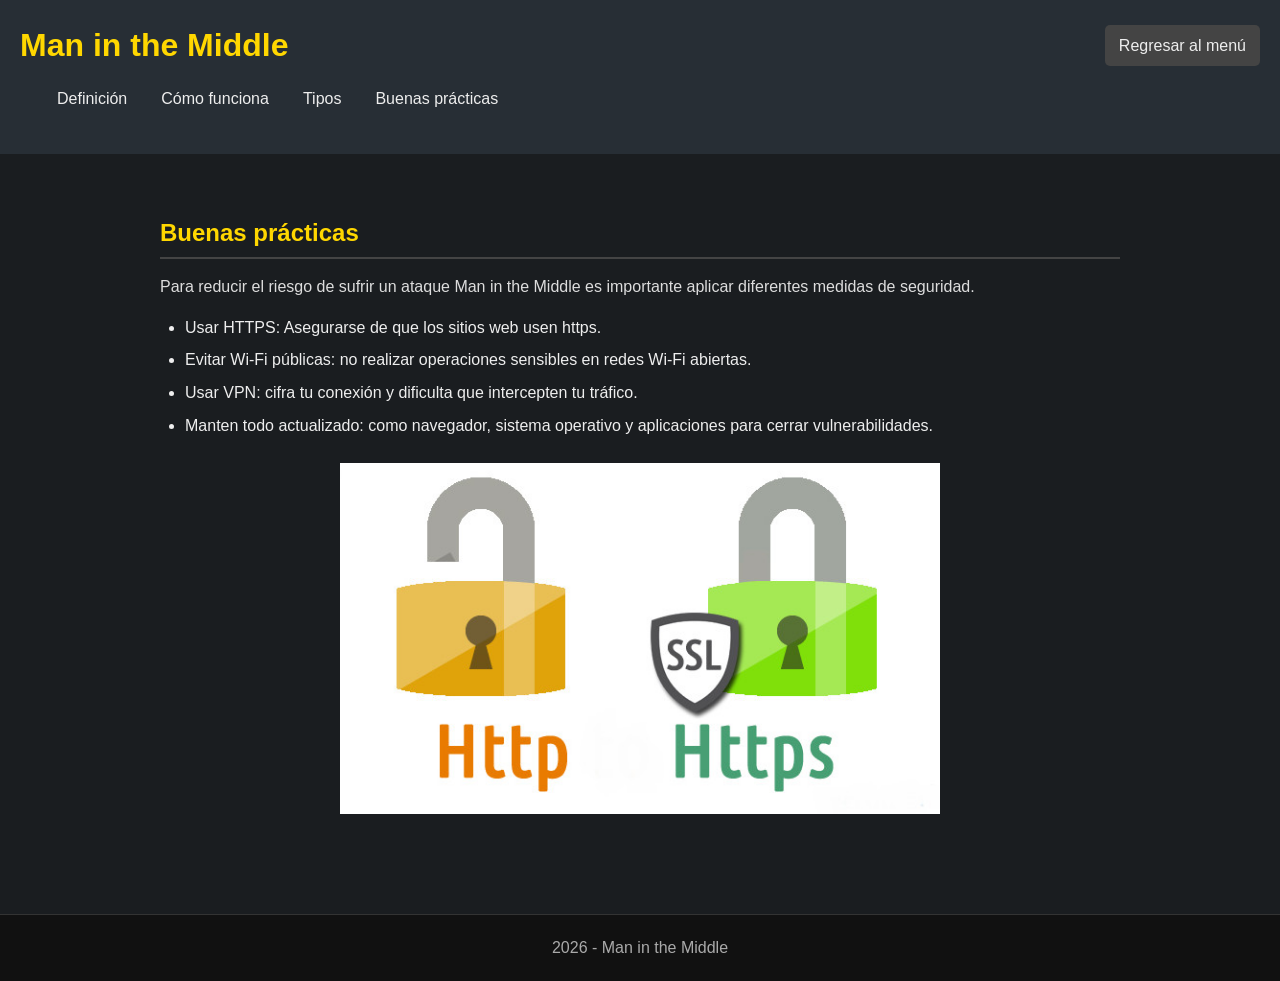
<file: buenas-practicas.html>
<!DOCTYPE html>
<html lang="es">
<head>
    <meta charset="UTF-8">
    <meta name="viewport" content="width=device-width, initial-scale=1.0">
    <title>Man in the Middle - Buenas prácticas</title>
    <link rel="stylesheet" href="css/styles.css">
</head>
<body>
    <header id="cabecera">
        <div class="top-bar">
            <h1>Man in the Middle</h1>
            <a href="info.html" class="volver">
                Regresar al menú
            </a>
        </div>
        <nav>
            <ul>
                <li>
                    <a href="definicion.html">
                        Definición
                    </a>
                </li>
                <li>
                    <a href="funcionamiento.html">
                        Cómo funciona
                    </a>
                </li>
                <li>
                    <a href="tipos.html">
                        Tipos
                    </a>
                </li>
                <li>
                    <a href="buenas-practicas.html">
                        Buenas prácticas
                    </a>
                </li>
            </ul>
        </nav>
    </header>
    <main id="contenido">
        <section>
            <h2>Buenas prácticas</h2>
            <p>
                Para reducir el riesgo de sufrir un ataque Man in
                the Middle es importante aplicar diferentes medidas
                de seguridad.
            </p>
            <ul>
                <li>
                    Usar HTTPS: Asegurarse de que los sitios web usen https.
                </li>
                <li>
                    Evitar Wi-Fi públicas: no realizar operaciones sensibles en redes Wi-Fi abiertas.
                </li>
                <li>
                    Usar VPN: cifra tu conexión y dificulta que intercepten tu tráfico.
                </li>
                <li>
                    Manten todo actualizado: como navegador, sistema operativo y aplicaciones para cerrar vulnerabilidades.
                </li>
            </ul>
            <p>
                <img src="imagenes/img-04.jpg" class="imagen-info">
            </p>
        </section>
    </main>
    <footer id="pie">
        <p>
           2026 - Man in the Middle
        </p>
    </footer>
</body>
</html>
</file>
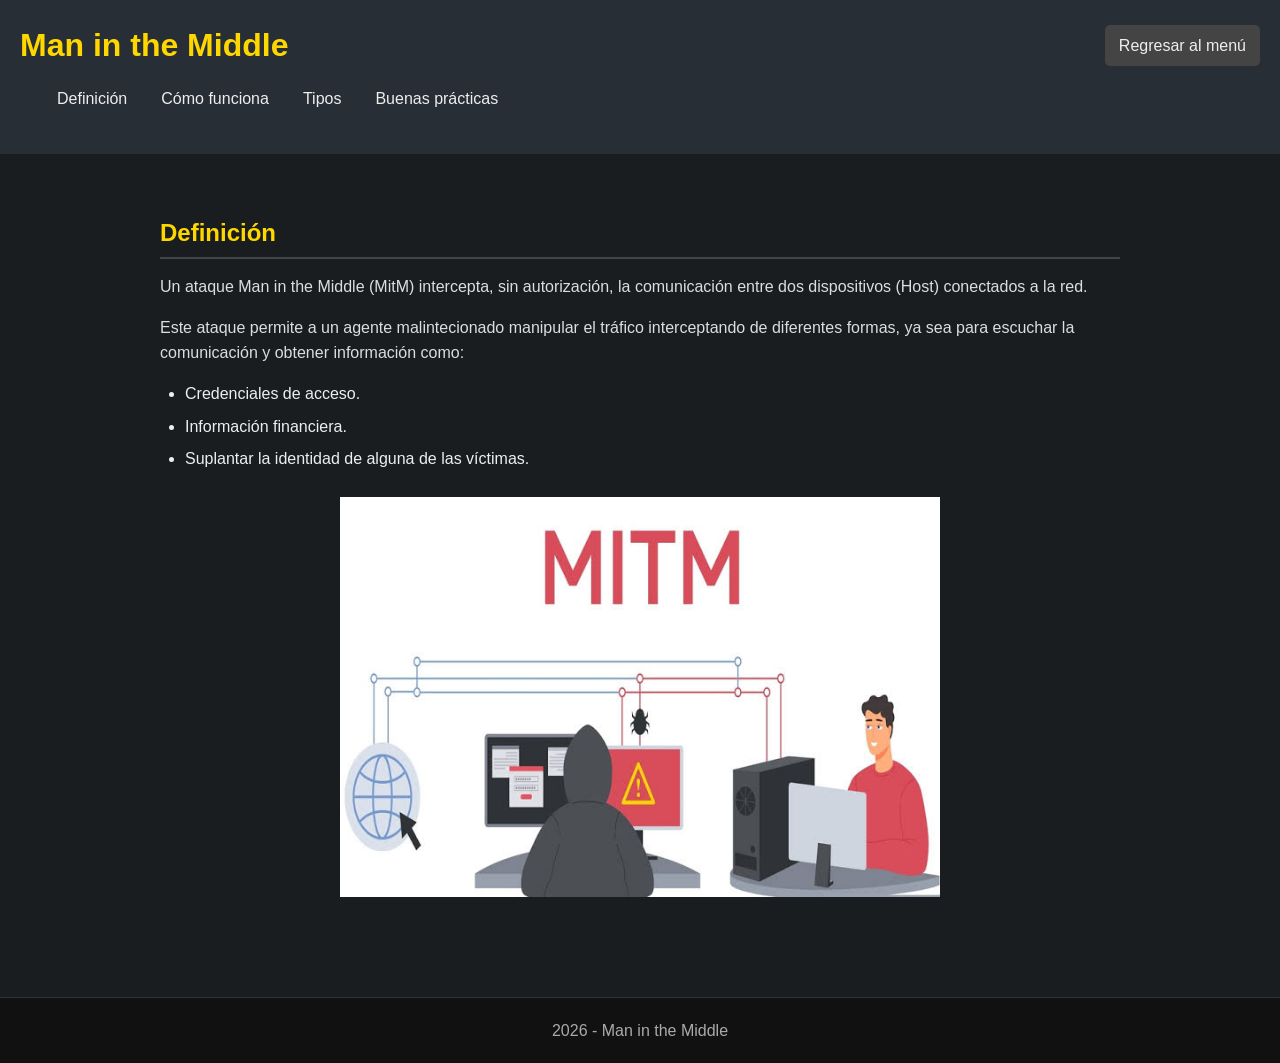
<file: definicion.html>
<!DOCTYPE html>
<html lang="es">
<head>
    <meta charset="UTF-8">
    <meta name="viewport" content="width=device-width, initial-scale=1.0">
    <title>Man in the Middle - Definición</title>
    <link rel="stylesheet" href="css/styles.css">
</head>
<body>
    <header id="cabecera">
        <div class="top-bar">
            <h1>Man in the Middle</h1>
            <a href="info.html" class="volver">
                Regresar al menú
            </a>
        </div>
        <nav>
            <ul>
                <li>
                    <a href="definicion.html">
                        Definición
                    </a>
                </li>
                <li>
                    <a href="funcionamiento.html">
                        Cómo funciona
                    </a>
                </li>
                <li>
                    <a href="tipos.html">
                        Tipos
                    </a>
                </li>
                <li>
                    <a href="buenas-practicas.html">
                        Buenas prácticas
                    </a>
                </li>
            </ul>
        </nav>
    </header>
    <main id="contenido">
        <section>
            <h2>Definición</h2>
            <p>
                Un ataque Man in the Middle (MitM) intercepta, sin autorización, la comunicación entre dos dispositivos (Host) conectados a la red. 
            </p>
            <p>
                Este ataque permite a un agente malintecionado manipular el tráfico interceptando de diferentes formas, ya sea para escuchar la comunicación y obtener información como:
            </p>
            <ul>
                <li>
                    Credenciales de acceso.
                </li>
                <li>
                    Información financiera.
                </li>
                <li>
                    Suplantar la identidad de alguna de las víctimas.
                </li>
            </ul>
            <p>
                <img src="imagenes/img-02.jpg" class="imagen-info">
            </p>
        </section>
    </main>
    <footer id="pie">
        <p>
            2026 - Man in the Middle
        </p>
    </footer>
</body>
</html>
</file>
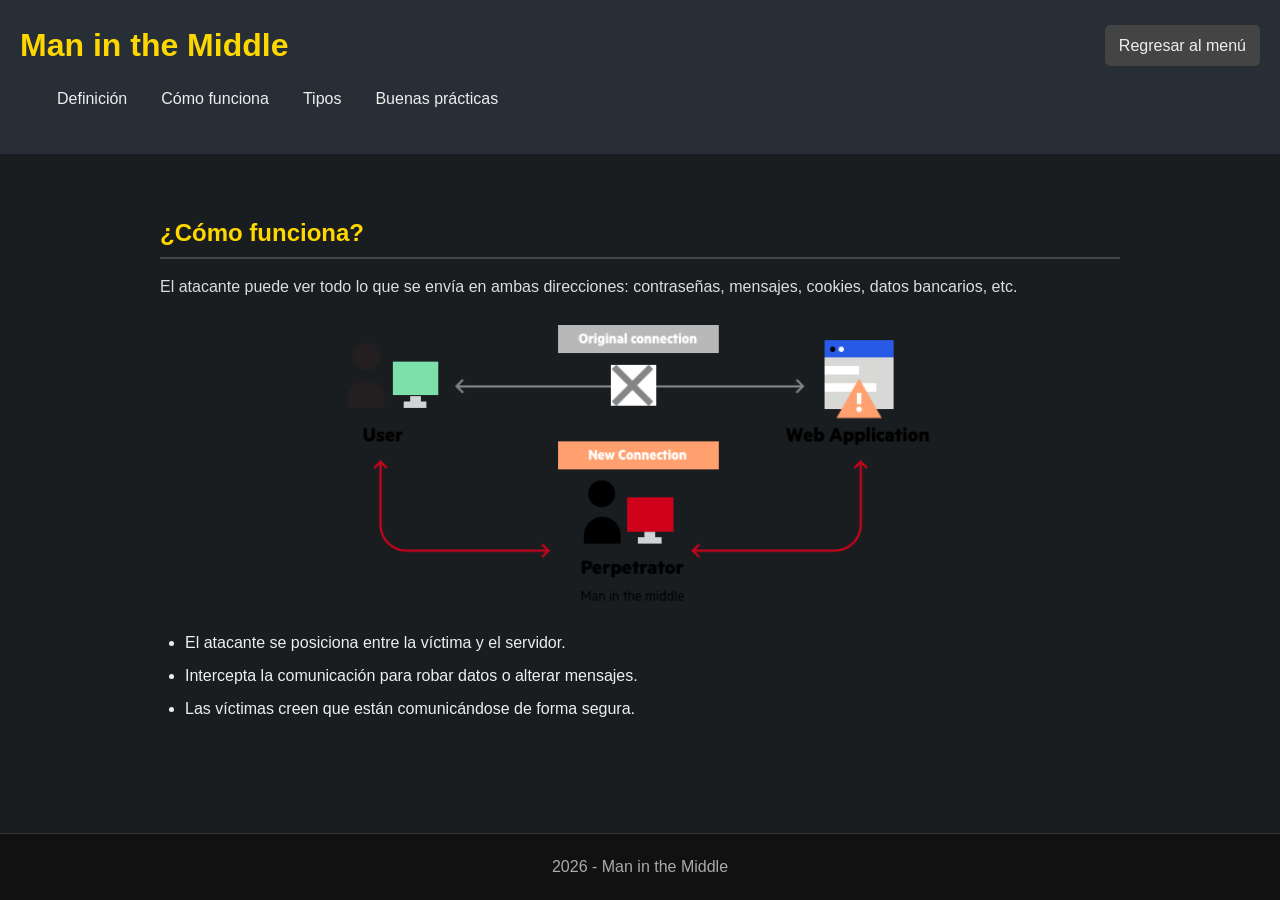
<file: funcionamiento.html>
<!DOCTYPE html>
<html lang="es">
<head>
    <meta charset="UTF-8">
    <meta name="viewport" content="width=device-width, initial-scale=1.0">
    <title>Man in the Middle - Cómo funciona</title>
    <link rel="stylesheet" href="css/styles.css">
</head>
<body>
    <header id="cabecera">
        <div class="top-bar">
            <h1>Man in the Middle</h1>
            <a href="info.html" class="volver">
                Regresar al menú
            </a>
        </div>
        <nav>
            <ul>
                <li>
                    <a href="definicion.html">
                        Definición
                    </a>
                </li>
                <li>
                    <a href="funcionamiento.html">
                        Cómo funciona
                    </a>
                </li>
                <li>
                    <a href="tipos.html">
                        Tipos
                    </a>
                </li>
                <li>
                    <a href="buenas-practicas.html">
                        Buenas prácticas
                    </a>
                </li>
            </ul>
        </nav>
    </header>
    <main id="contenido">
        <section>
            <h2>¿Cómo funciona?</h2>
            <p>
                El atacante puede ver todo lo que se envía en ambas direcciones: contraseñas, mensajes, cookies, datos bancarios, etc.
            </p>
            <img src="imagenes/img MitM.png" class="imagen-info">
            <ul>
                <li>
                    El atacante se posiciona entre la víctima y el servidor.
                </li>
                <li>
                    Intercepta la comunicación para robar datos o alterar mensajes.
                </li>
                <li>
                    Las víctimas creen que están comunicándose de forma segura.
                </li>
            </ul>
        </section>
    </main>
    <footer id="pie">
        <p>
            2026 - Man in the Middle
        </p>
    </footer>
</body>
</html>
</file>
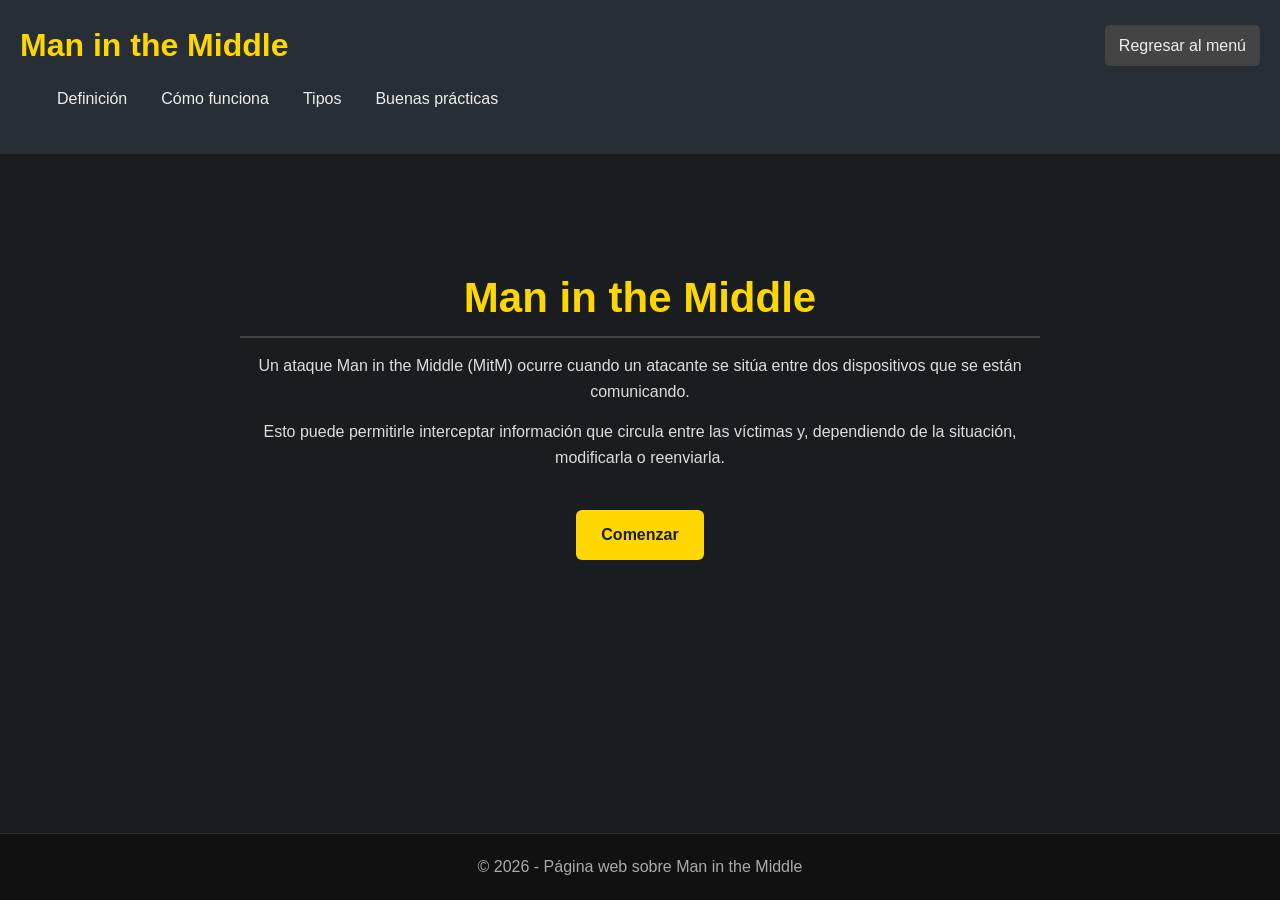
<file: info.html>
<!DOCTYPE html>
<html lang="es">
<head>
    <meta charset="UTF-8">
    <meta name="viewport" content="width=device-width, initial-scale=1.0">
    <title>Man in the Middle - Información</title>
    <link rel="stylesheet" href="css/styles.css">
</head>
<body>
    <header id="cabecera">
        <div class="top-bar">
            <h1>Man in the Middle</h1>
            <a href="index.html" class="volver">
                Regresar al menú
            </a>
        </div>
        <nav>
            <ul>
                <li>
                    <a href="definicion.html">
                        Definición
                    </a>
                </li>
                <li>
                    <a href="funcionamiento.html">
                        Cómo funciona
                    </a>
                </li>
                <li>
                    <a href="tipos.html">
                        Tipos
                    </a>
                </li>
                <li>
                    <a href="buenas-practicas.html">
                        Buenas prácticas
                    </a>
                </li>
            </ul>
        </nav>
    </header>
    <main id="contenido">
        <section class="inicio-MitM">
            <h2>Man in the Middle</h2>
            <p>
                Un ataque Man in the Middle (MitM) ocurre cuando
                un atacante se sitúa entre dos dispositivos que
                se están comunicando.
            </p>
            <p>
                Esto puede permitirle interceptar información
                que circula entre las víctimas y, dependiendo
                de la situación, modificarla o reenviarla.
            </p>
            <a href="definicion.html" class="boton-info">
                Comenzar
            </a>
        </section>
    </main>
    <footer id="pie">
        <p>
            © 2026 - Página web sobre Man in the Middle
        </p>
    </footer>
</body>
</html>
</file>
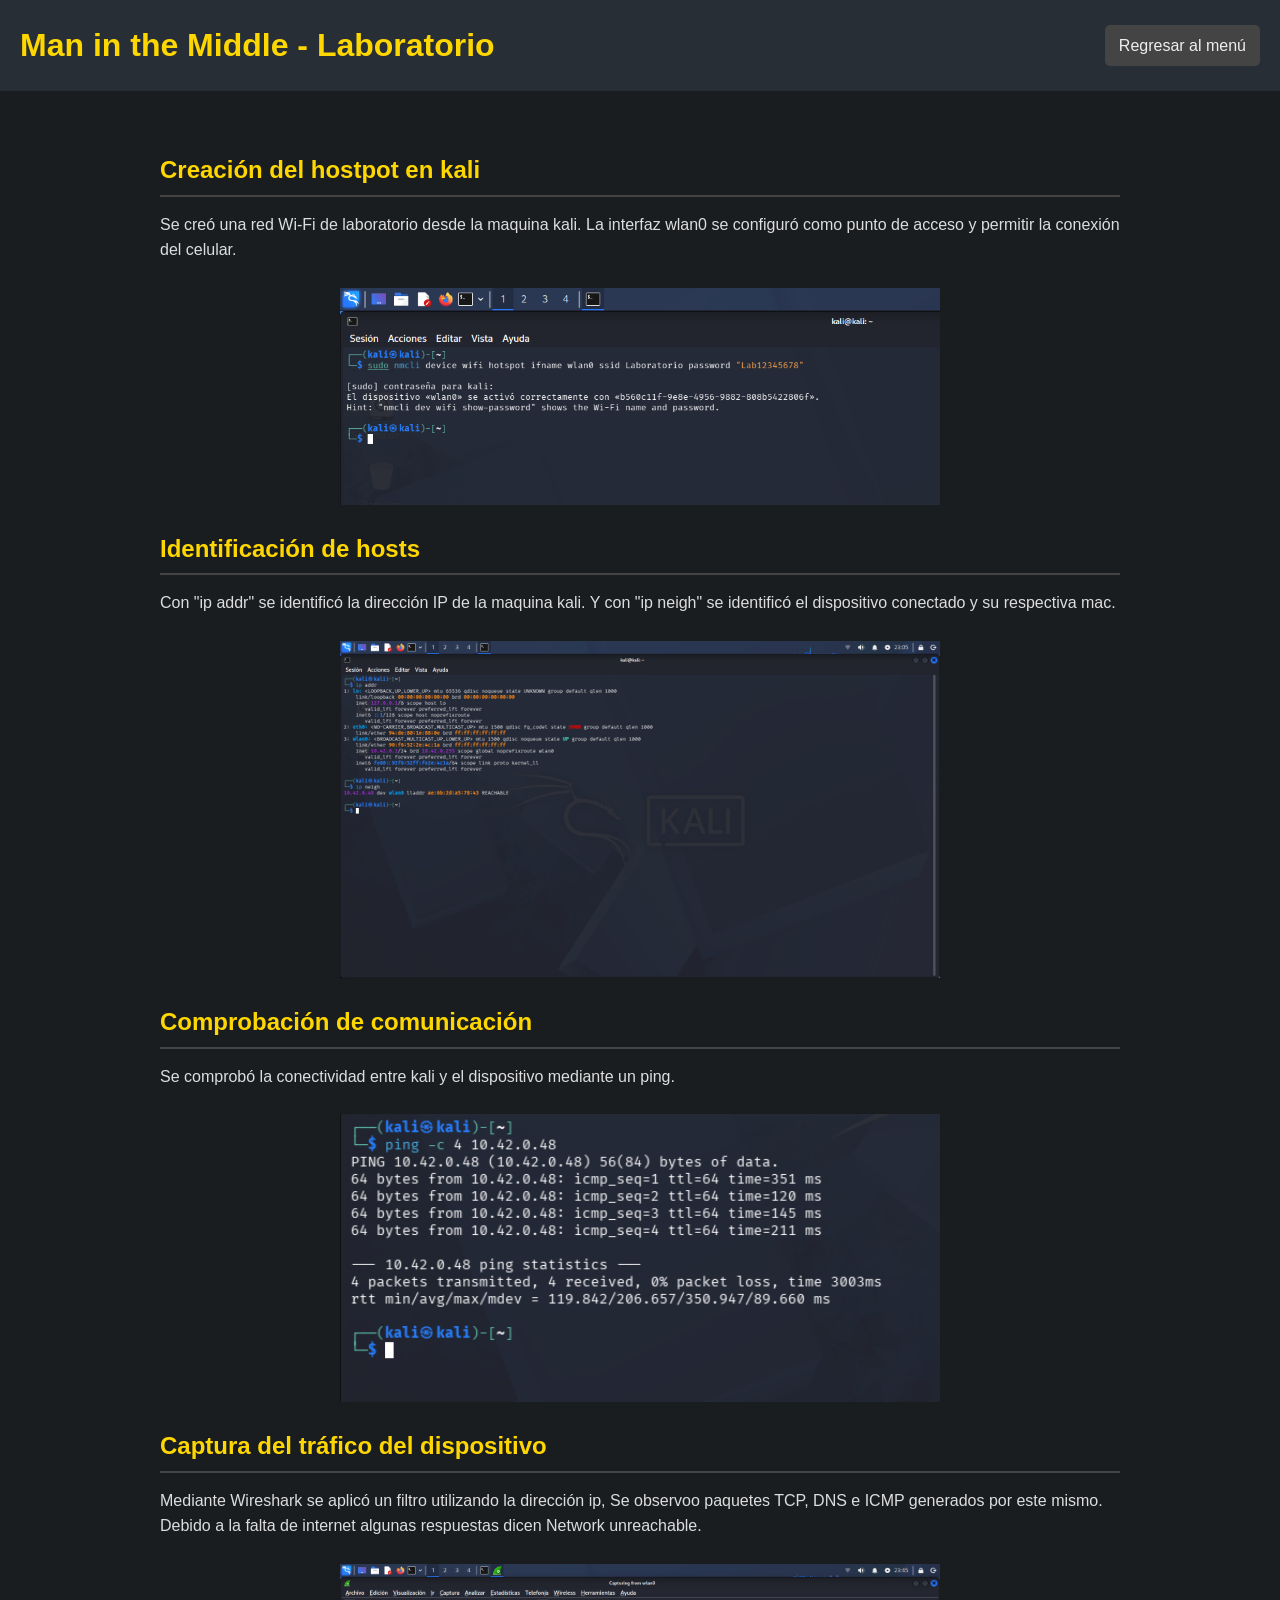
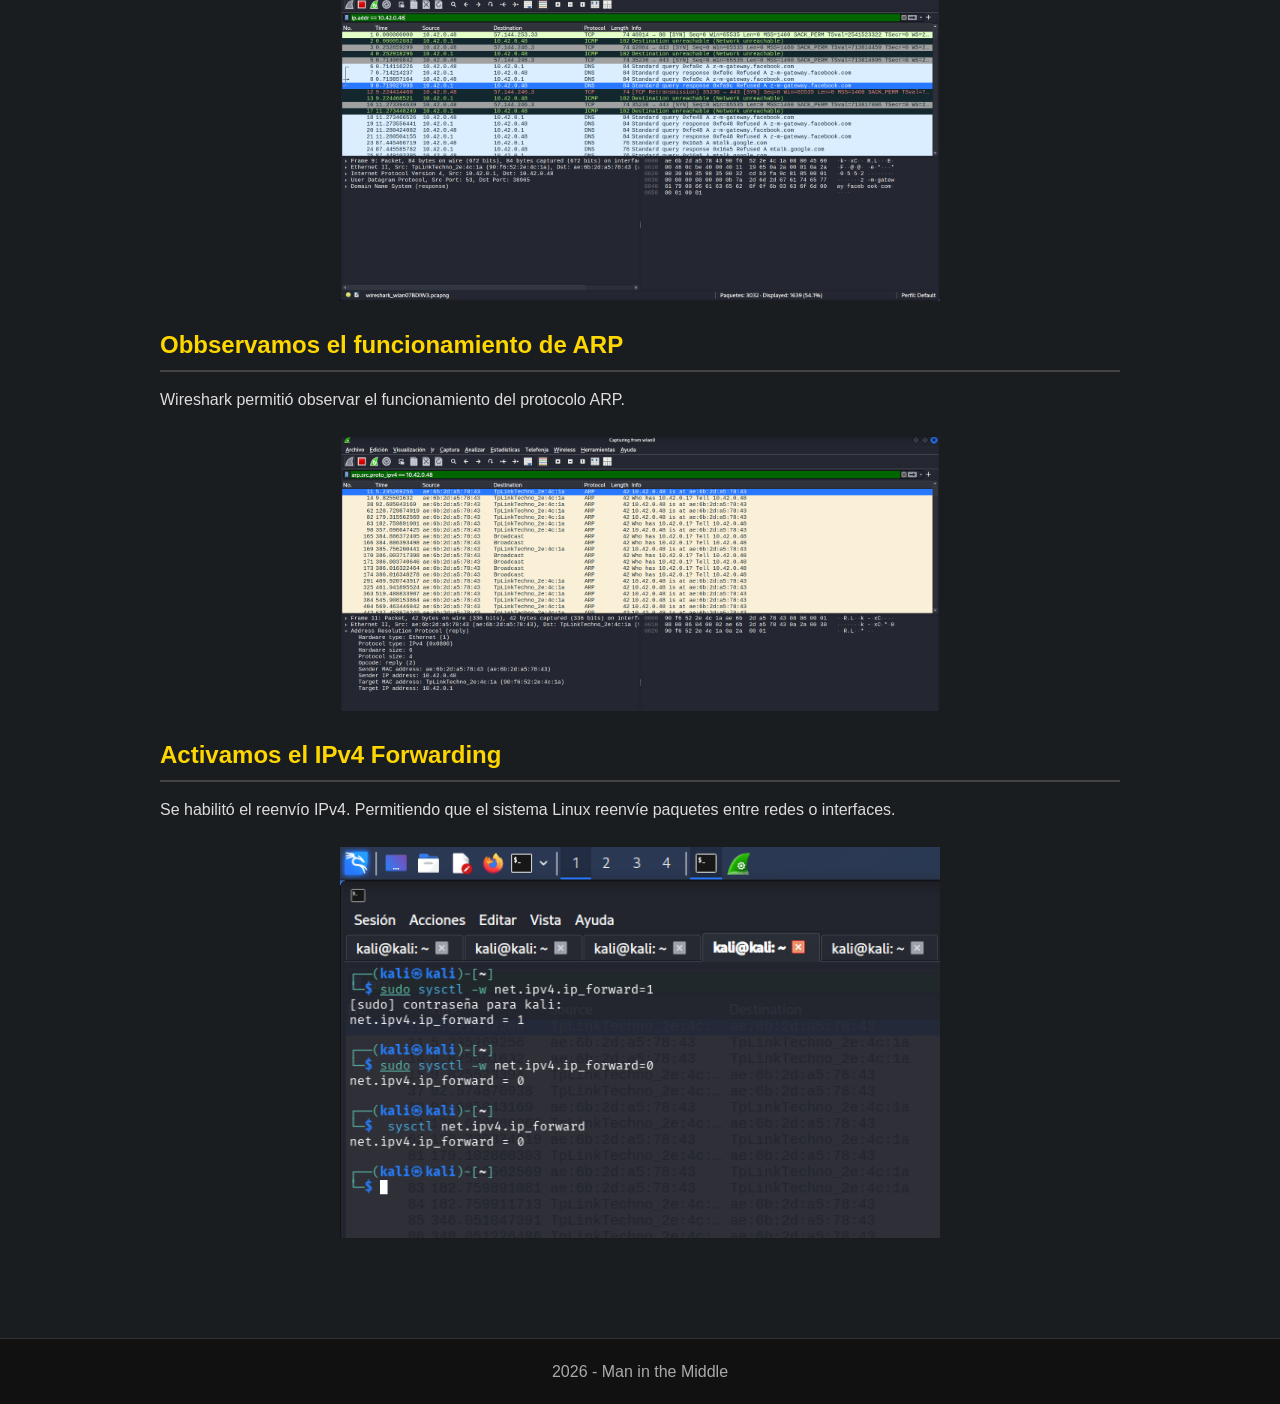
<file: laboratorio.html>
<!DOCTYPE html>
<html lang="es">
<head>
    <meta charset="UTF-8">
    <meta name="viewport" content="width=device-width, initial-scale=1.0">
    <title>Man in the Middle - Definición</title>
    <link rel="stylesheet" href="css/styles.css">
</head>
<body>
    <header id="cabecera">
        <div class="top-bar">
            <h1>Man in the Middle - Laboratorio</h1>
            <a href="index.html" class="volver">
                Regresar al menú
            </a>
        </div>
    </header>
    <main id="contenido">
        <section>
            <h2>Creación del hostpot en kali</h2>
            <p>
                Se creó una red Wi-Fi de laboratorio desde la maquina kali. La interfaz wlan0 se configuró como punto de acceso y permitir la conexión del celular. 
                <img src="imagenes/Lab1.png" class="imagen-info">
            </p>
            <h2>Identificación de hosts</h2>
            <p>
                Con "ip addr" se identificó la dirección IP de la maquina kali. Y con "ip neigh" se identificó el dispositivo conectado y su respectiva mac.
                <img src="imagenes/Lab6.png" class="imagen-info">
            </p>
            <h2>Comprobación de comunicación</h2>
            <p>
                Se comprobó la conectividad entre kali y el dispositivo mediante un ping.
                <img src="imagenes/Lab7.png" class="imagen-info">
            </p>
            <h2>Captura del tráfico del dispositivo</h2>
            <p>
                Mediante Wireshark se aplicó un filtro utilizando la dirección ip, Se observoo paquetes TCP, DNS e ICMP generados por este mismo. Debido a la falta de internet algunas respuestas dicen Network unreachable.
                <img src="imagenes/Lab8.png" class="imagen-info">
            </p>
            <h2>Obbservamos el funcionamiento de ARP</h2>
            <p>
                Wireshark permitió observar el funcionamiento del protocolo ARP.
                <img src="imagenes/Lab2.png" class="imagen-info">
            </p>
            <h2>Activamos el IPv4 Forwarding</h2>
            <p>
                Se habilitó el reenvío IPv4. Permitiendo que el sistema Linux reenvíe paquetes entre redes o interfaces.
                <img src="imagenes/Lab4.png" class="imagen-info">
            </p>
        </section>
    </main>
    <footer id="pie">
        <p>
            2026 - Man in the Middle
        </p>
    </footer>
</body>
</html>
</file>
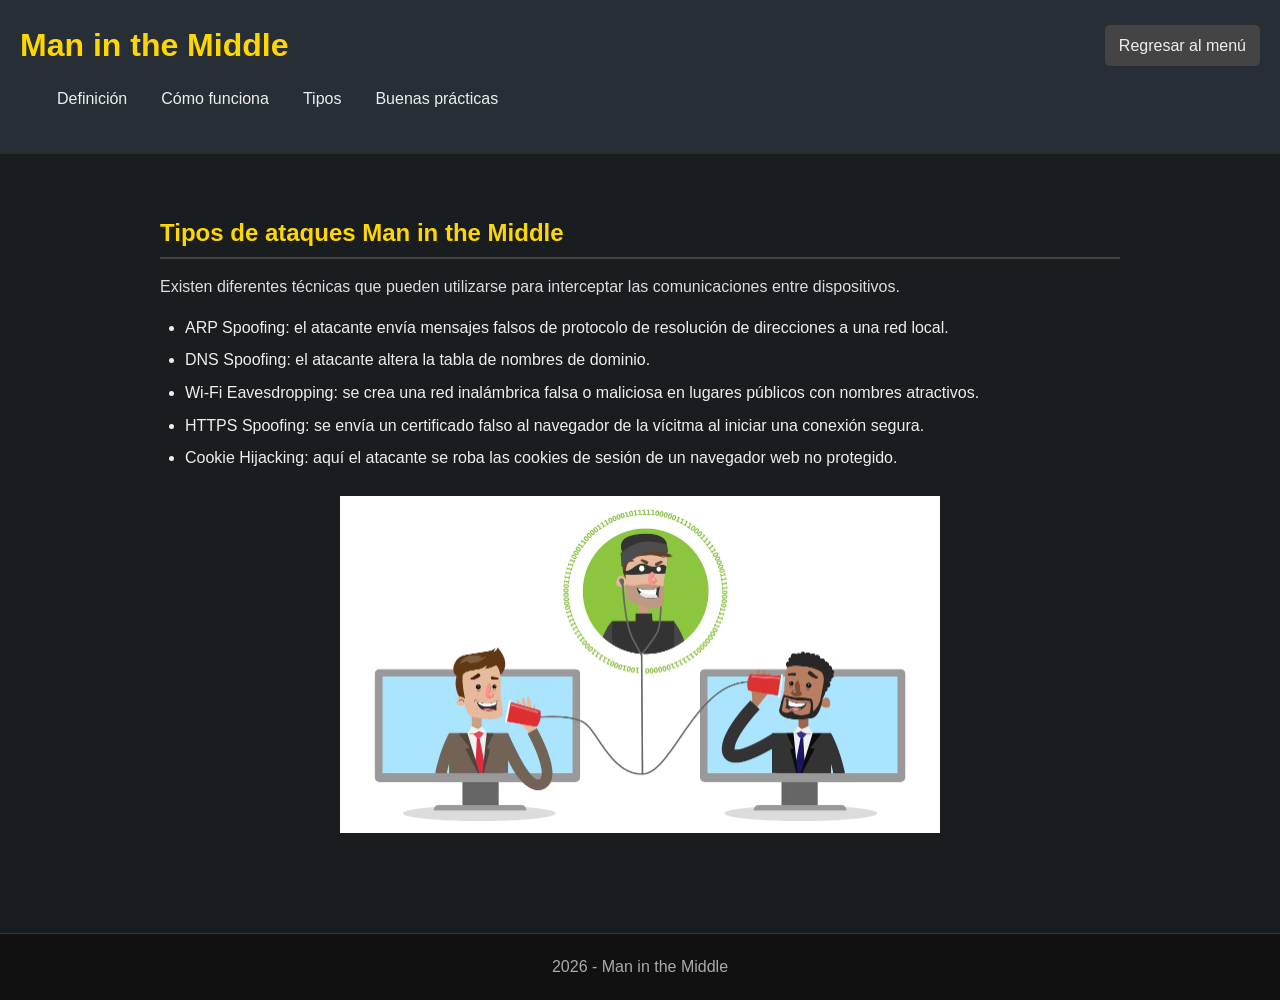
<file: tipos.html>
<!DOCTYPE html>
<html lang="es">
<head>
    <meta charset="UTF-8">
    <meta name="viewport" content="width=device-width, initial-scale=1.0">
    <title>Man in the Middle - Tipos</title>
    <link rel="stylesheet" href="css/styles.css">
</head>
<body>
    <header id="cabecera">
        <div class="top-bar">
            <h1>Man in the Middle</h1>
            <a href="info.html" class="volver">
                Regresar al menú
            </a>
        </div>
        <nav>
            <ul>
                <li>
                    <a href="definicion.html">
                        Definición
                    </a>
                </li>
                <li>
                    <a href="funcionamiento.html">
                        Cómo funciona
                    </a>
                </li>
                <li>
                    <a href="tipos.html">
                        Tipos
                    </a>
                </li>
                <li>
                    <a href="buenas-practicas.html">
                        Buenas prácticas
                    </a>
                </li>
            </ul>
        </nav>
    </header>
    <main id="contenido">
        <section>
            <h2>Tipos de ataques Man in the Middle</h2>
            <p>
                Existen diferentes técnicas que pueden utilizarse
                para interceptar las comunicaciones entre dispositivos.
            </p>
            <ul>
                <li>
                    ARP Spoofing: el atacante envía mensajes falsos de protocolo de resolución de direcciones a una red local.
                </li>
                <li>
                    DNS Spoofing: el atacante altera la tabla de nombres de dominio.
                </li>
                <li>
                    Wi-Fi Eavesdropping: se crea una red inalámbrica falsa o maliciosa en lugares públicos con nombres atractivos.
                </li>
                <li>
                    HTTPS Spoofing: se envía un certificado falso al navegador de la vícitma al iniciar una conexión segura.
                </li>
                <li>
                    Cookie Hijacking: aquí el atacante se roba las cookies de sesión de un navegador web no protegido.
                </li>
            </ul>
            <p>
                <img src="imagenes/img-03.avif" class="imagen-info">
            </p>
        </section>
    </main>
    <footer id="pie">
        <p>
            2026 - Man in the Middle
        </p>
    </footer>
</body>
</html>
</file>
<file: css/styles.css>
* {
    margin: 0;
    padding: 0;
    box-sizing: border-box;
    font-family: Arial, sans-serif;
}

body {
    background: #1a1d20;
    color: #eee;
    line-height: 1.6;
    min-height: 100vh;
    display: flex;
    flex-direction: column;
}

#cabecera {
    background: #272e35;
    padding: 20px;
    position: sticky;
    top: 0;
    z-index: 1000;
}

.top-bar {
    display: flex;
    justify-content: space-between;
    align-items: center;
}

h1 {
    color: #ffd700;
    font-size: 32px;
}

.volver {
    color: #eee;
    background: #444;
    padding: 8px 14px;
    border-radius: 5px;
    text-decoration: none;
}

.volver:hover {
    background: #666;
    color: #ffd700;
}

nav {
    margin-top: 15px;
}

nav ul {
    display: flex;
    flex-wrap: wrap;
    gap: 10px;
    list-style: none;
}

nav a {
    color: #eee;
    text-decoration: none;
    padding: 7px 12px;
    border-radius: 5px;
}

nav a:hover {
    background: #444;
    color: #ffd700;
}

#contenido {
    flex: 1;
    width: 100%;
    max-width: 1000px;
    margin: auto;
    padding: 60px 20px;
}

section {
    margin-bottom: 40px;
}

h2 {
    color: #ffd700;
    margin-bottom: 15px;
    border-bottom: 2px solid #444;
    padding-bottom: 5px;
}

p {
    margin-bottom: 15px;
    color: #ddd;
}

ul,
ol {
    margin: 0 0 15px 25px;
}

li {
    margin-bottom: 7px;
}

.inicio-MitM {
    max-width: 800px;
    margin: 50px auto;
    text-align: center;
}

.inicio-MitM h2 {
    font-size: 42px;
}

.boton-info {
    display: inline-block;
    margin-top: 25px;
    padding: 12px 25px;
    background: #ffd700;
    color: #1a1d20;
    text-decoration: none;
    font-weight: bold;
    border-radius: 6px;
}

.boton-info:hover {
    background: #fff;
    transform: scale(1.05);
}

#pie {
    background: #111;
    text-align: center;
    padding: 20px;
    border-top: 1px solid #333;
}

#pie p {
    color: #aaa;
    margin: 0;
}

@media (max-width: 600px) {
    #cabecera {
        padding: 15px;
    }
    .top-bar {
        flex-direction: column;
        gap: 15px;
        text-align: center;
    }
    h1 {
        font-size: 26px;
    }
    nav ul {
        justify-content: center;
        gap: 5px;
    }
    nav a {
        display: block;
        padding: 6px 8px;
        font-size: 14px;
    }
    #contenido {
        padding: 35px 15px;
    }
    .inicio-MitM {
        margin: 20px auto;
    }
    .inicio-MitM h2 {
        font-size: 32px;
    }
    p {
        font-size: 16px;
    }
    section {
        margin-bottom: 25px;
    }
    .volver {
        font-size: 14px;
    }
}

.imagen-info {
    display: block;
    width: 600px;
    max-width: 100%;
    height: auto;
    margin: 25px auto;
}
</file>
